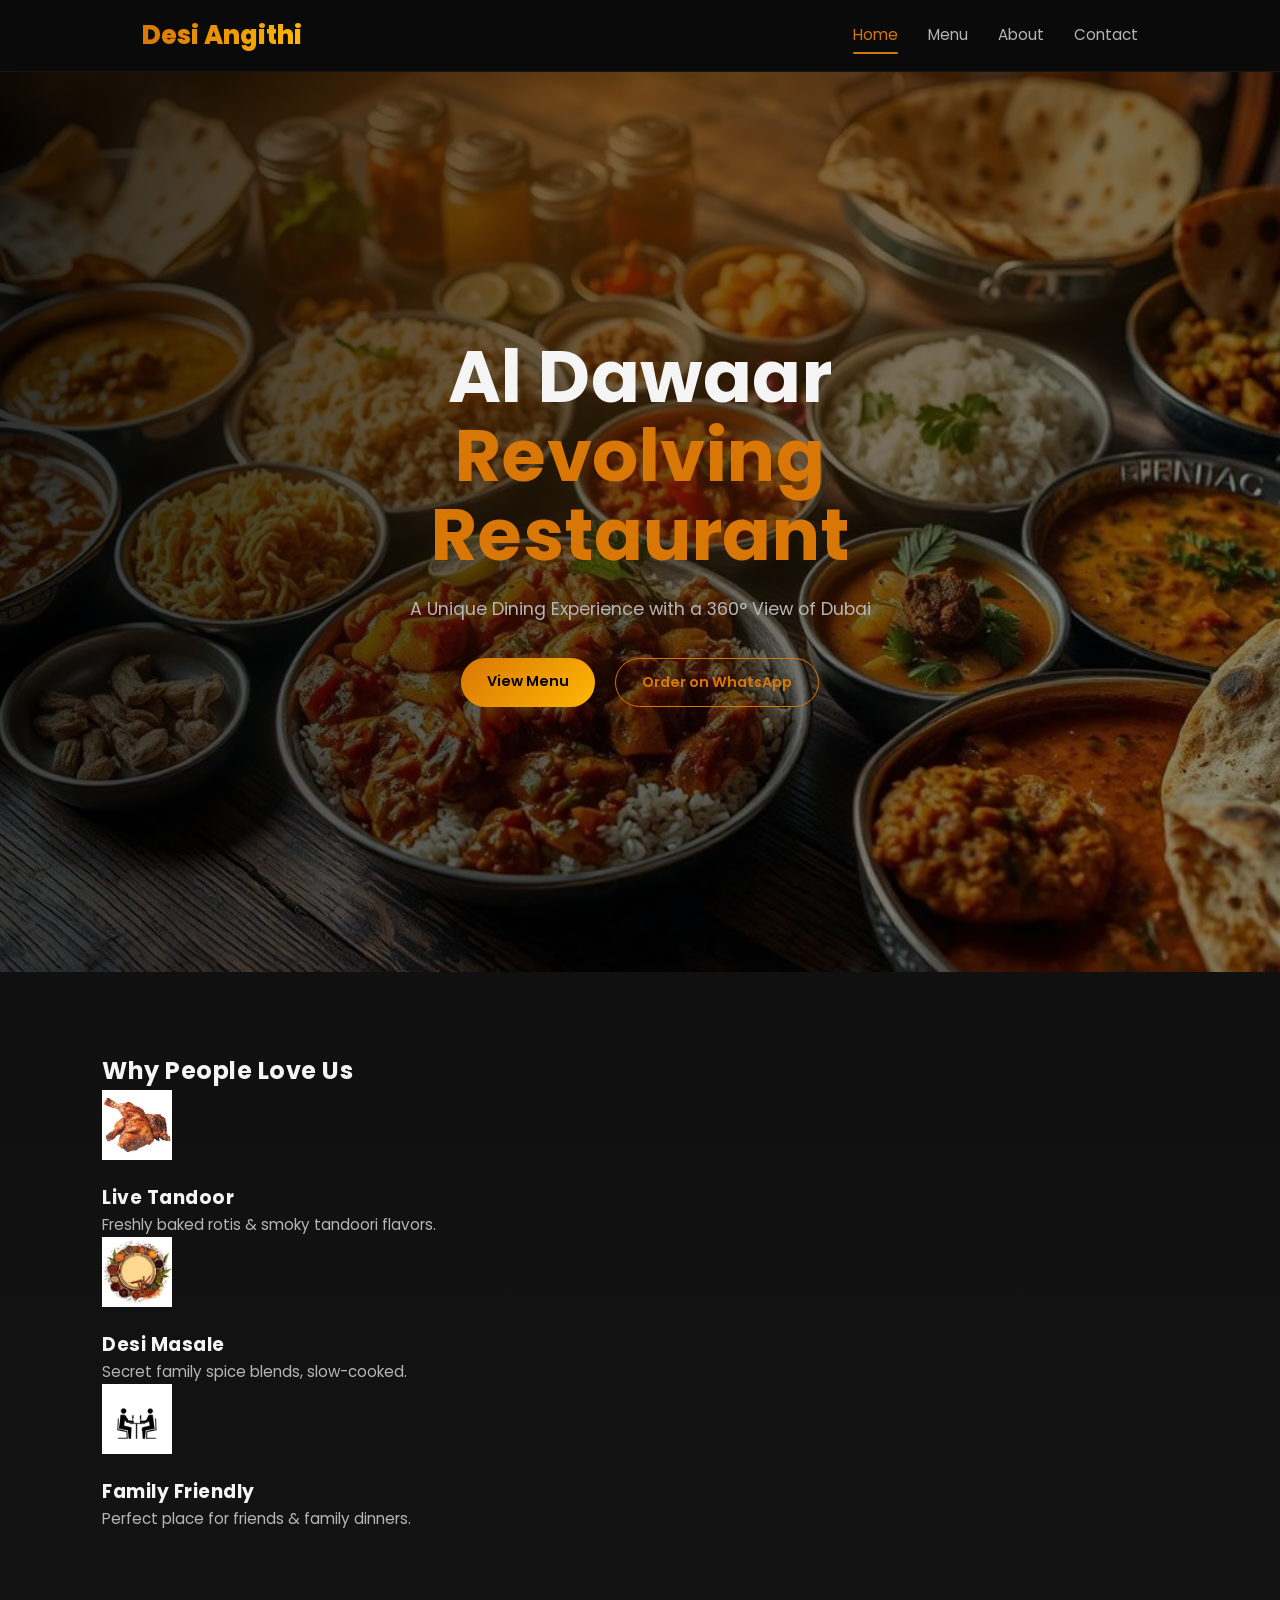
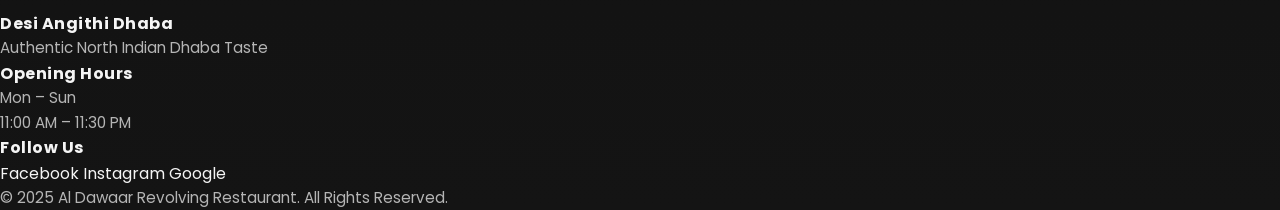
<file: index.html>
<!DOCTYPE html>
<html lang="en">
<head>
    <meta charset="UTF-8" />
    <meta name="viewport" content="width=device-width, initial-scale=1.0"/>
    <title>Al Dawaar Revolving Restaurant | Home</title>

    <!-- Google Font -->
    <link href="https://fonts.googleapis.com/css2?family=Poppins:wght@300;400;600;700&display=swap" rel="stylesheet">

    <!-- Main CSS -->
    <link rel="stylesheet" href="style.css">
</head>
<body>

<!-- ================= NAVBAR ================= -->
<header class="navbar">
    <div class="nav-container">
        <div class="logo">Desi Angithi</div>

        <nav class="nav-links" id="navLinks">
            <a href="index.html" class="active">Home</a>
            <a href="menu.html">Menu</a>
            <a href="about.html">About</a>
            <a href="contact.html">Contact</a>
        </nav>

        <div class="hamburger" id="hamburger">
            <span></span>
            <span></span>
            <span></span>
        </div>
    </div>
</header>

<!-- ================= HERO SECTION ================= -->
<section class="hero">
    <div class="hero-overlay"></div>

    <div class="hero-content">
        <h1 class="hero-title">
            Al Dawaar <br>
            <span>Revolving Restaurant</span>
        </h1>

        <p class="hero-tagline">
            A Unique Dining Experience with a 360° View of Dubai
        </p>

        <div class="hero-actions">
            <a href="menu.html" class="btn primary-btn ripple">
                View Menu
            </a>
            <a href="https://wa.me/97142096912" target="_blank" class="btn secondary-btn ripple">
                Order on WhatsApp
            </a>
        </div>
    </div>
</section>

<!-- ================= HIGHLIGHTS ================= -->
<section class="highlights reveal">
    <h2 class="section-title">Why People Love Us</h2>

    <div class="highlight-grid">
        <div class="highlight-card">
            <img src="images/tandoor.png" alt="Tandoor">
            <h3>Live Tandoor</h3>
            <p>Freshly baked rotis & smoky tandoori flavors.</p>
        </div>

        <div class="highlight-card">
            <img src="images/masala.png" alt="Masala">
            <h3>Desi Masale</h3>
            <p>Secret family spice blends, slow-cooked.</p>
        </div>

        <div class="highlight-card">
            <img src="images/family.png" alt="Family">
            <h3>Family Friendly</h3>
            <p>Perfect place for friends & family dinners.</p>
        </div>
    </div>
</section>

<!-- ================= FOOTER ================= -->
<footer class="footer">
    <div class="footer-grid">
        <div>
            <h4>Desi Angithi Dhaba</h4>
            <p>Authentic North Indian Dhaba Taste</p>
        </div>

        <div>
            <h4>Opening Hours</h4>
            <p>Mon – Sun<br>11:00 AM – 11:30 PM</p>
        </div>

        <div>
            <h4>Follow Us</h4>
            <div class="social-links">
                <a href="#">Facebook</a>
                <a href="#">Instagram</a>
                <a href="#">Google</a>
            </div>
        </div>
    </div>

    <p class="copyright">
         © 2025 Al Dawaar Revolving Restaurant. All Rights Reserved.
    </p>
</footer>

<!-- ================= JS ================= -->
<script src="script.js"></script>
</body>
</html>
</file>
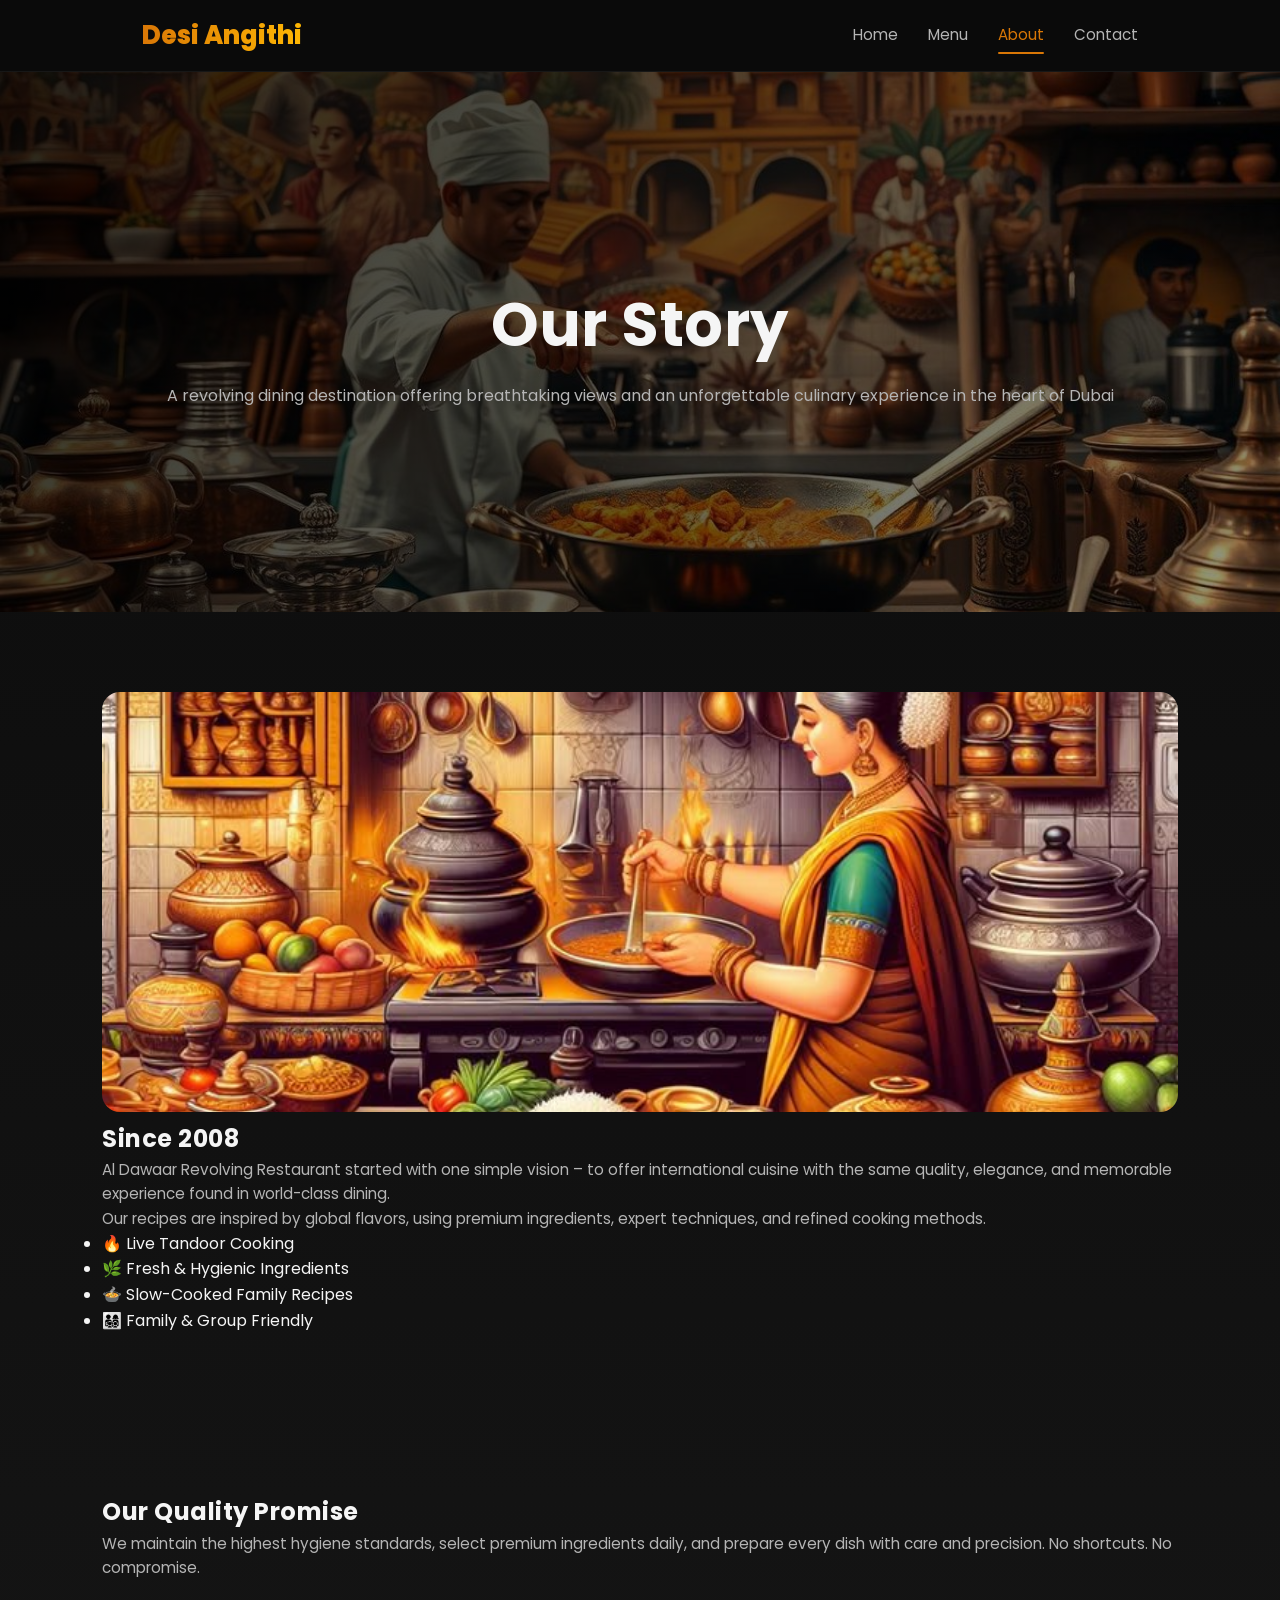
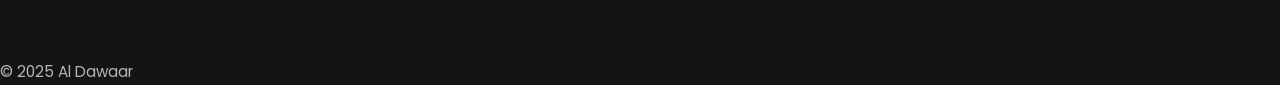
<file: about.html>
<!DOCTYPE html>
<html lang="en">
<head>
    <meta charset="UTF-8" />
    <meta name="viewport" content="width=device-width, initial-scale=1.0"/>
    <title>Al Dawaaar Revolving Restaurant | About Us</title>

    <!-- Google Font -->
    <link href="https://fonts.googleapis.com/css2?family=Poppins:wght@300;400;600;700&display=swap" rel="stylesheet">

    <!-- Main CSS -->
    <link rel="stylesheet" href="style.css">
</head>
<body>

<!-- ================= NAVBAR ================= -->
<header class="navbar">
    <div class="nav-container">
        <div class="logo">Desi Angithi</div>

        <nav class="nav-links" id="navLinks">
            <a href="index.html">Home</a>
            <a href="menu.html">Menu</a>
            <a href="about.html" class="active">About</a>
            <a href="contact.html">Contact</a>
        </nav>

        <div class="hamburger" id="hamburger">
            <span></span>
            <span></span>
            <span></span>
        </div>
    </div>
</header>

<!-- ================= ABOUT HERO ================= -->
<section class="about-hero">
    <div class="about-hero-content">
        <h1>Our Story</h1>
        <p>A revolving dining destination offering breathtaking views and an unforgettable culinary experience in the heart of Dubai</p>
    </div>
</section>

<!-- ================= ABOUT CONTENT ================= -->
<section class="about-section reveal">
    <div class="about-grid">

        <div class="about-image">
            <img src="images/dhaba-kitchen.jpg" alt="Dhaba Kitchen">
        </div>

        <div class="about-text">
            <h2>Since 2008</h2>
            <p>
                Al Dawaar Revolving Restaurant started with one simple vision – 
                to offer international cuisine with the same quality,
                elegance, and memorable experience found in world-class dining.
            </p>

            <p>
                Our recipes are inspired by global flavors, using premium ingredients,
                expert techniques, and refined cooking methods.
            </p>

            <ul class="about-points">
                <li>🔥 Live Tandoor Cooking</li>
                <li>🌿 Fresh & Hygienic Ingredients</li>
                <li>🍲 Slow-Cooked Family Recipes</li>
                <li>👨‍👩‍👧‍👦 Family & Group Friendly</li>
            </ul>
        </div>

    </div>
</section>

<!-- ================= PROMISE ================= -->
<section class="promise reveal">
    <h2>Our Quality Promise</h2>
    <p>
        We maintain the highest hygiene standards, select premium ingredients daily,
        and prepare every dish with care and precision.
        No shortcuts. No compromise.
    </p>
</section>

<!-- ================= FOOTER ================= -->
<footer class="footer">
    <p>© 2025 Al Dawaar</p>
</footer>

<!-- ================= JS ================= -->
<script src="script.js"></script>
</body>
</html>
</file>
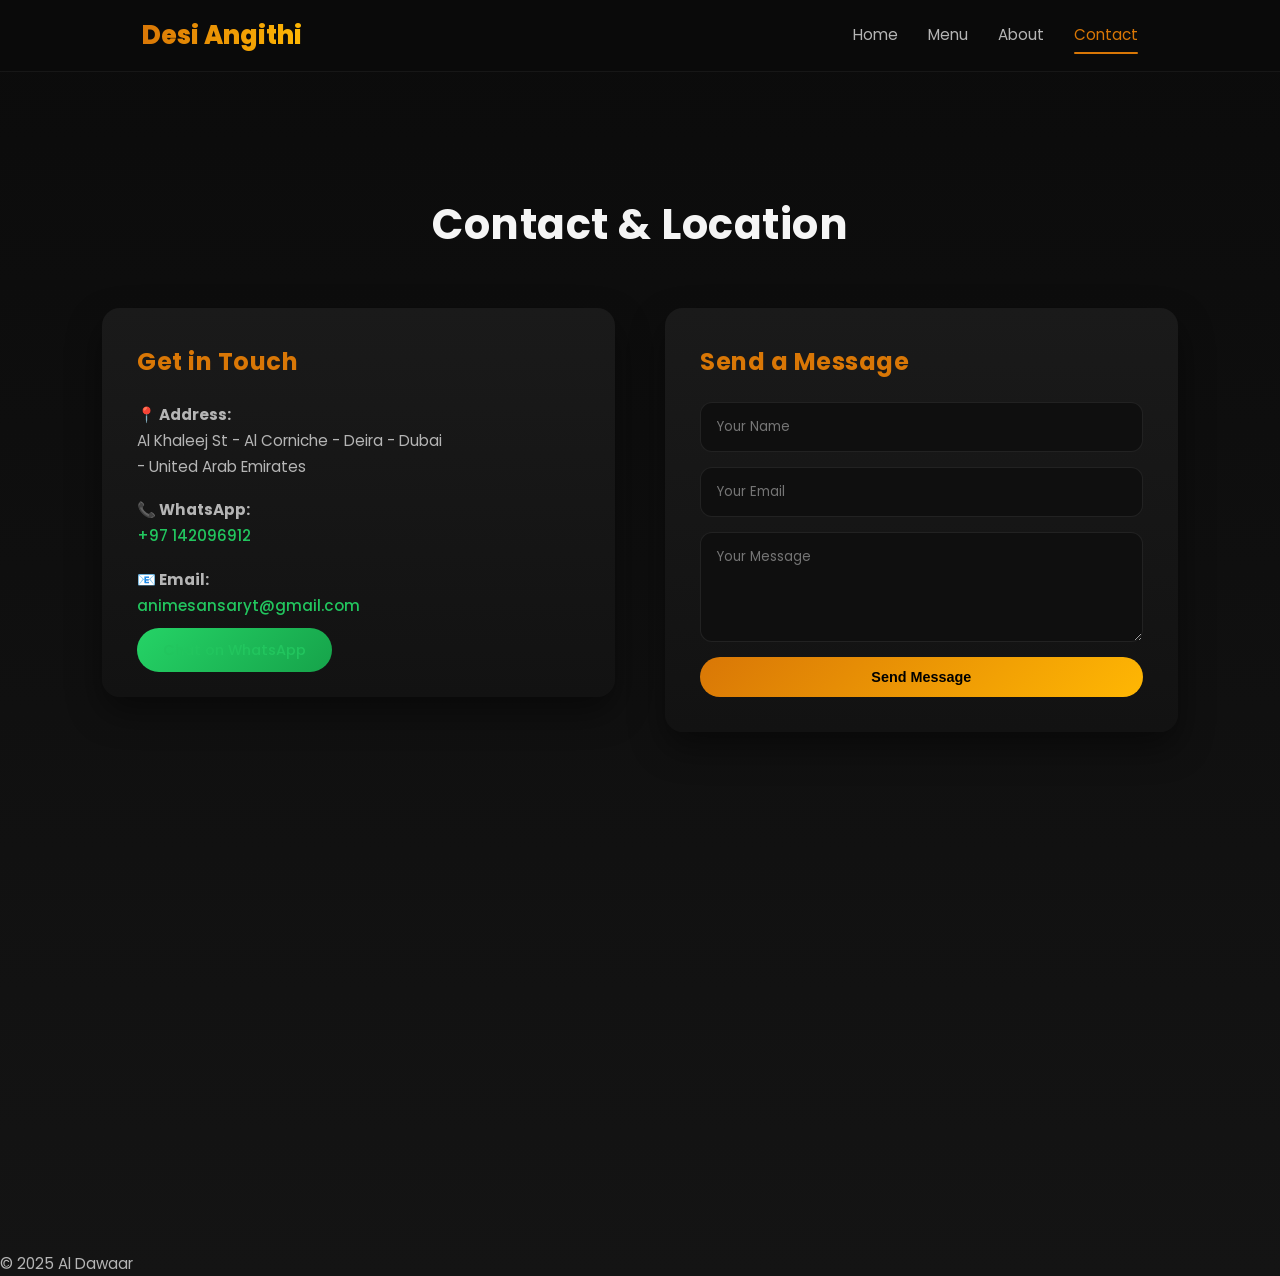
<file: contact.html>
<!DOCTYPE html>
<html lang="en">
<head>
    <meta charset="UTF-8" />
    <meta name="viewport" content="width=device-width, initial-scale=1.0"/>
    <title>Al Dawaar Revolving Restaurant | Contact</title>

    <!-- Google Font -->
    <link href="https://fonts.googleapis.com/css2?family=Poppins:wght@300;400;600;700&display=swap" rel="stylesheet">

    <!-- Main CSS -->
    <link rel="stylesheet" href="style.css">
</head>
<body>

<!-- ================= NAVBAR ================= -->
<header class="navbar">
    <div class="nav-container">
        <div class="logo">Desi Angithi</div>

        <nav class="nav-links" id="navLinks">
            <a href="index.html">Home</a>
            <a href="menu.html">Menu</a>
            <a href="about.html">About</a>
            <a href="contact.html" class="active">Contact</a>
        </nav>

        <div class="hamburger" id="hamburger">
            <span></span>
            <span></span>
            <span></span>
        </div>
    </div>
</header>

<!-- ================= CONTACT SECTION ================= -->
<section class="contact-section reveal">
    <h1>Contact & Location</h1>

    <div class="contact-grid">

        <!-- CONTACT INFO -->
        <div class="contact-info">
            <h2>Get in Touch</h2>

            <p><strong>📍 Address:</strong><br>
                Al Khaleej St - Al Corniche - Deira - Dubai<br>
                - United Arab Emirates
            </p>

            <p><strong>📞 WhatsApp:</strong><br>
                <a href="https://wa.me/97142096912" target="_blank">
                    +97 142096912
                </a>
            </p>

            <p><strong>📧 Email:</strong><br>
                <a href="mailto:animesansaryt@gmail.com">
                    animesansaryt@gmail.com
                </a>
            </p>

            <a href="https://wa.me/97142096912" target="_blank" class="btn whatsapp-btn ripple">
                Chat on WhatsApp
            </a>
        </div>

        <!-- CONTACT FORM -->
        <div class="contact-form">
            <h2>Send a Message</h2>

            <form>
                <input type="text" placeholder="Your Name" required>
                <input type="email" placeholder="Your Email" required>
                <textarea placeholder="Your Message" rows="4"></textarea>
                <button type="submit" class="btn primary-btn ripple">
                    Send Message
                </button>
            </form>
        </div>

    </div>
</section>

<!-- ================= MAP ================= -->
<section class="map-section reveal">
    <iframe 
        src="https://www.google.com/maps?q=Al%20Dawaar%20Revolving%20Restaurant%2C%20Al%20Khaleej%20St%2C%20Deira%2C%20Dubai%2C%20United%20Arab%20Emirates&output=embed"
        loading="lazy"
        referrerpolicy="no-referrer-when-downgrade">
    </iframe>
</section>

<!-- ================= FOOTER ================= -->
<footer class="footer">
    <p>© 2025 Al Dawaar</p>
</footer>

<!-- ================= JS ================= -->
<script src="script.js"></script>
</body>
</html>
</file>
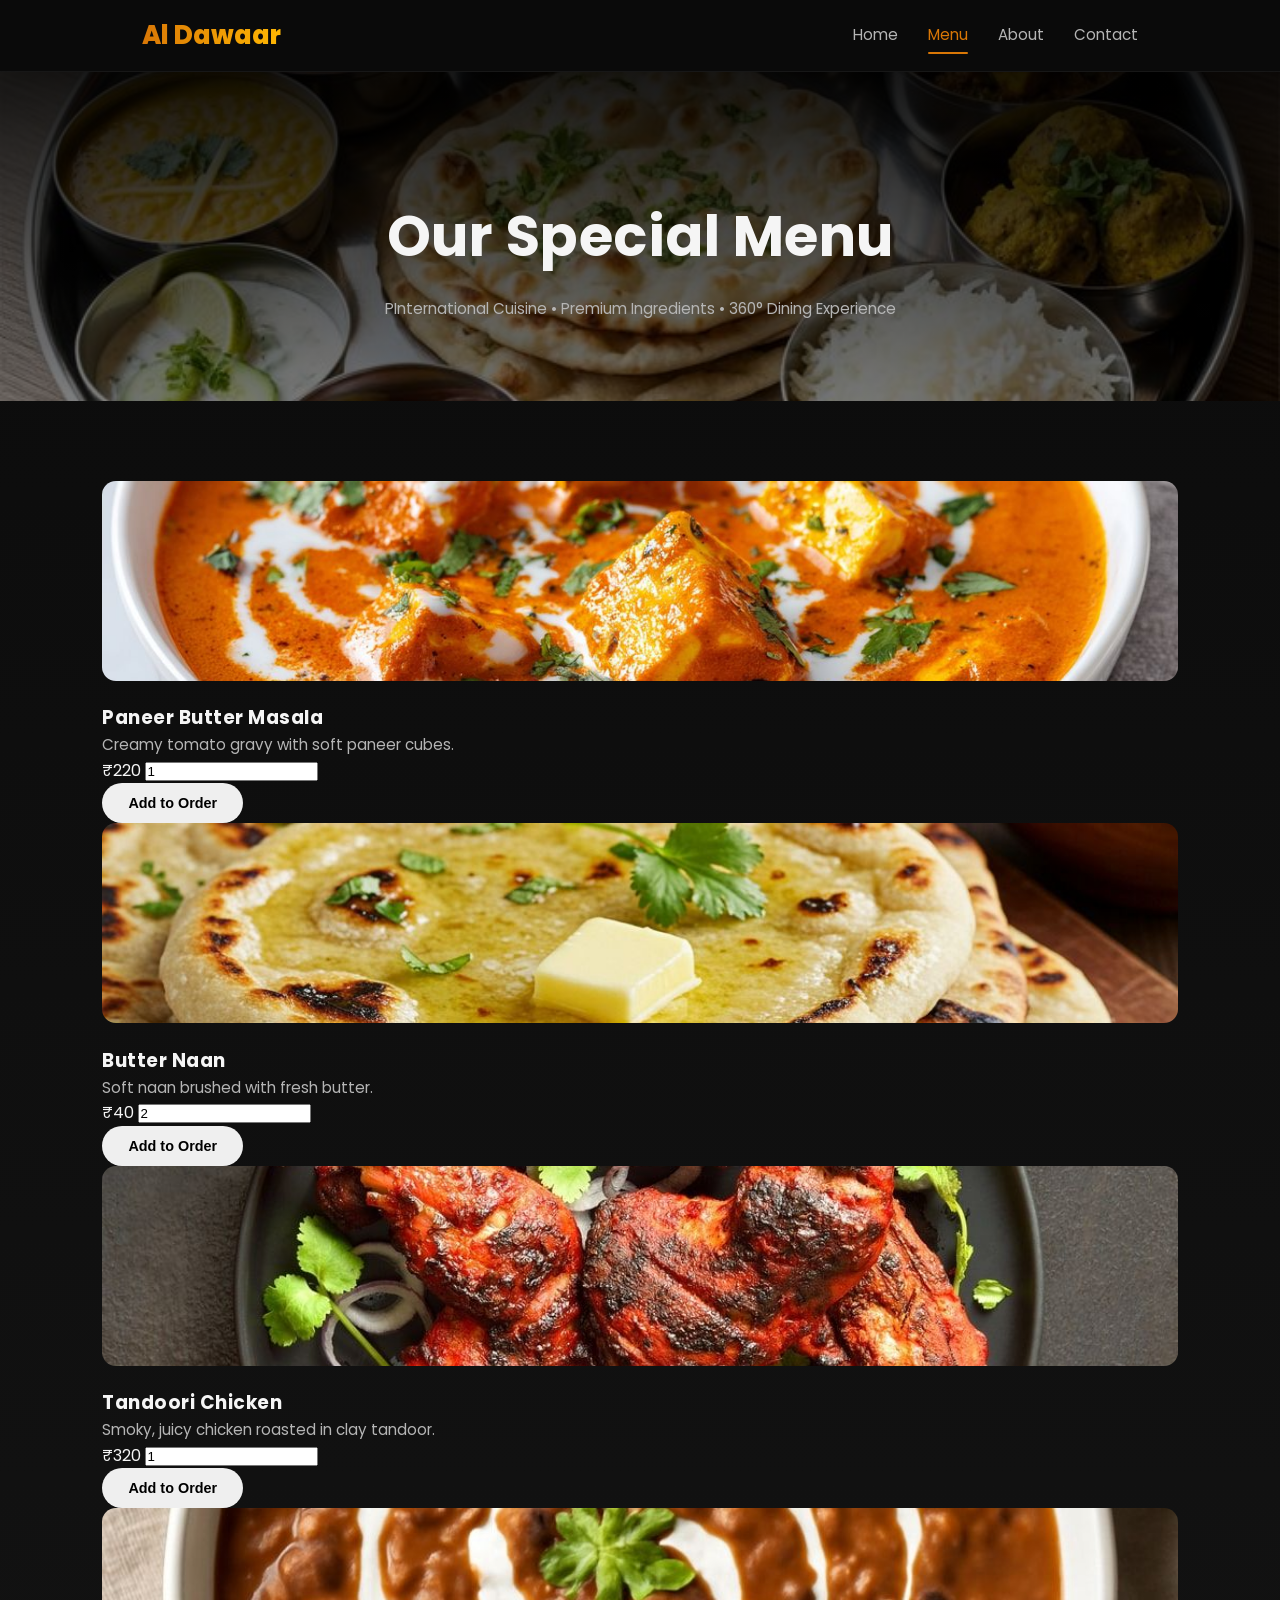
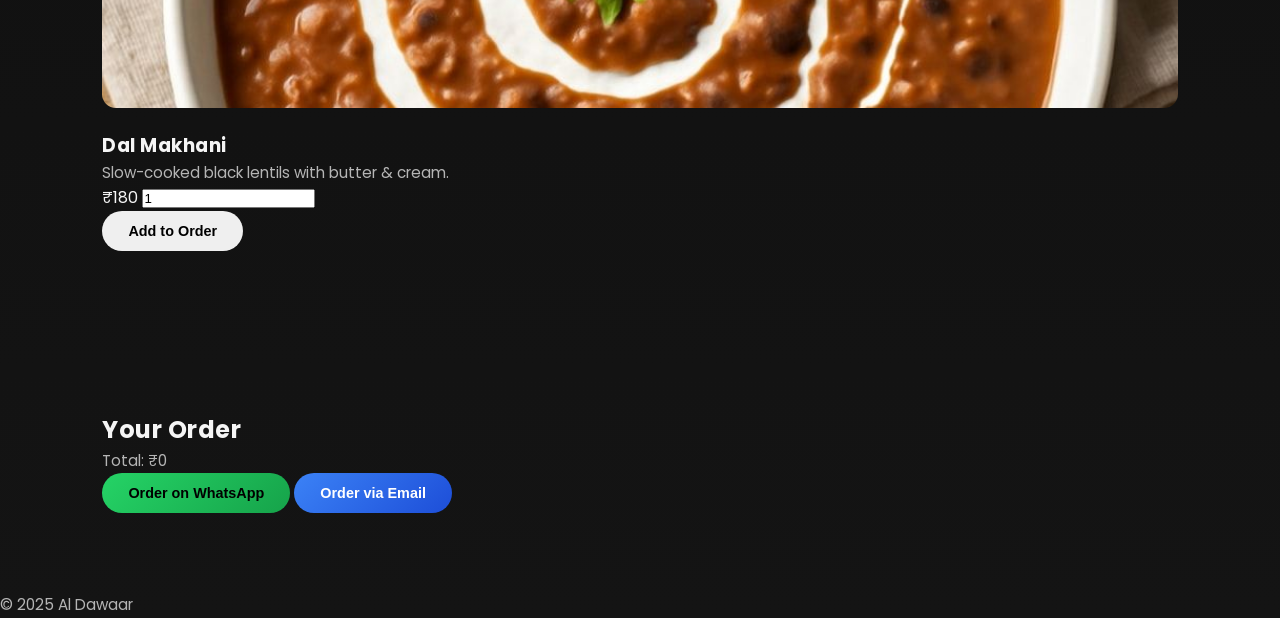
<file: menu.html>
<!DOCTYPE html>
<html lang="en">
<head>
    <meta charset="UTF-8" />
    <meta name="viewport" content="width=device-width, initial-scale=1.0"/>
    <title>Al Dawaar Revolving Restaurant | Menu</title>

    <!-- Google Font -->
    <link href="https://fonts.googleapis.com/css2?family=Poppins:wght@300;400;600;700&display=swap" rel="stylesheet">

    <!-- Main CSS -->
    <link rel="stylesheet" href="style.css">
</head>
<body>

<!-- ================= NAVBAR ================= -->
<header class="navbar">
    <div class="nav-container">
        <div class="logo">Al Dawaar</div>

        <nav class="nav-links" id="navLinks">
            <a href="index.html">Home</a>
            <a href="menu.html" class="active">Menu</a>
            <a href="about.html">About</a>
            <a href="contact.html">Contact</a>
        </nav>

        <div class="hamburger" id="hamburger">
            <span></span>
            <span></span>
            <span></span>
        </div>
    </div>
</header>

<!-- ================= MENU HERO ================= -->
<section class="menu-hero">
    <h1>Our Special Menu</h1>
    <p>PInternational Cuisine • Premium Ingredients • 360° Dining Experience</p>
</section>

<!-- ================= MENU ITEMS ================= -->
<section class="menu-section reveal">
    <div class="menu-grid">

        <!-- ITEM 1 -->
        <div class="menu-card">
            <img src="images/paneer-butter-masala.jpg" alt="Paneer Butter Masala">
            <h3>Paneer Butter Masala</h3>
            <p>Creamy tomato gravy with soft paneer cubes.</p>

            <div class="price-row">
                <span class="price">₹220</span>
                <input type="number" min="1" value="1" class="qty">
            </div>

            <button class="btn add-btn ripple"
                data-name="Paneer Butter Masala"
                data-price="220">
                Add to Order
            </button>
        </div>

        <!-- ITEM 2 -->
        <div class="menu-card">
            <img src="images/butter-naanten.jpg" alt="Butter Naan">
            <h3>Butter Naan</h3>
            <p>Soft naan brushed with fresh butter.</p>

            <div class="price-row">
                <span class="price">₹40</span>
                <input type="number" min="1" value="2" class="qty">
            </div>

            <button class="btn add-btn ripple"
                data-name="Butter Naan"
                data-price="40">
                Add to Order
            </button>
        </div>

        <!-- ITEM 3 -->
        <div class="menu-card">
            <img src="images/tandoori-chicken.jpg" alt="Tandoori Chicken">
            <h3>Tandoori Chicken</h3>
            <p>Smoky, juicy chicken roasted in clay tandoor.</p>

            <div class="price-row">
                <span class="price">₹320</span>
                <input type="number" min="1" value="1" class="qty">
            </div>

            <button class="btn add-btn ripple"
                data-name="Tandoori Chicken"
                data-price="320">
                Add to Order
            </button>
        </div>

        <!-- ITEM 4 -->
        <div class="menu-card">
            <img src="images/dal-makhaniten.jpg" alt="Dal Makhani">
            <h3>Dal Makhani</h3>
            <p>Slow-cooked black lentils with butter & cream.</p>

            <div class="price-row">
                <span class="price">₹180</span>
                <input type="number" min="1" value="1" class="qty">
            </div>

            <button class="btn add-btn ripple"
                data-name="Dal Makhani"
                data-price="180">
                Add to Order
            </button>
        </div>

    </div>
</section>

<!-- ================= ORDER SUMMARY ================= -->
<section class="order-summary reveal">
    <h2>Your Order</h2>
    <ul id="orderList"></ul>

    <p class="total">Total: ₹<span id="totalPrice">0</span></p>

    <div class="order-actions">
        <button class="btn whatsapp-btn ripple" id="whatsappOrder">
            Order on WhatsApp
        </button>
        <button class="btn email-btn ripple" id="emailOrder">
            Order via Email
        </button>
    </div>
</section>

<!-- ================= FOOTER ================= -->
<footer class="footer">
    <p>© 2025 Al Dawaar</p>
</footer>

<!-- ================= JS ================= -->
<script src="script.js"></script>
</body>
</html>
</file>
<file: style.css>
/* =======================
   GLOBAL RESET & THEME
======================= */

:root {
    --bg-dark: #0f0f0f;
    --bg-light: #181818;
    --primary: #d97706;   /* warm dhaba amber */
    --secondary: #22c55e; /* fresh green */
    --text-main: #f5f5f5;
    --text-muted: #b5b5b5;
    --card-bg: #1f1f1f;
    --shadow-glow: 0 10px 30px rgba(217,119,6,0.25);
}

* {
    margin: 0;
    padding: 0;
    box-sizing: border-box;
}

html {
    scroll-behavior: smooth;
}

body {
    font-family: 'Poppins', sans-serif;
    background: linear-gradient(180deg, #0b0b0b, #141414);
    color: var(--text-main);
    line-height: 1.6;
}

/* =======================
   COMMON UTILITIES
======================= */

section {
    padding: 80px 8%;
}

h1, h2, h3, h4 {
    font-weight: 700;
    letter-spacing: 0.5px;
}

p {
    color: var(--text-muted);
    font-size: 0.95rem;
}

a {
    text-decoration: none;
    color: inherit;
}

/* =======================
   NAVBAR
======================= */

.navbar {
    position: sticky;
    top: 0;
    z-index: 1000;
    background: rgba(10,10,10,0.8);
    backdrop-filter: blur(10px);
    border-bottom: 1px solid rgba(255,255,255,0.05);
}

.nav-container {
    max-width: 1200px;
    margin: auto;
    padding: 15px 8%;
    display: flex;
    align-items: center;
    justify-content: space-between;
}

.logo {
    font-size: 1.6rem;
    font-weight: 800;
    background: linear-gradient(90deg, var(--primary), #ffb703);

    /* Standard property (for modern browsers) */
    background-clip: text;

    /* WebKit fallback (Chrome, Safari, Edge old) */
    -webkit-background-clip: text;
    -webkit-text-fill-color: transparent;

    color: transparent;
}

.nav-links {
    display: flex;
    gap: 30px;
}

.nav-links a {
    position: relative;
    font-size: 0.95rem;
    color: var(--text-muted);
    transition: 0.3s ease;
}

.nav-links a:hover {
    color: var(--text-main);
}

.nav-links a.active {
    color: var(--primary);
}

.nav-links a.active::after {
    content: '';
    position: absolute;
    bottom: -6px;
    left: 0;
    width: 100%;
    height: 2px;
    background: var(--primary);
    border-radius: 10px;
}

/* =======================
   HAMBURGER
======================= */

.hamburger {
    display: none;
    flex-direction: column;
    gap: 5px;
    cursor: pointer;
}

.hamburger span {
    width: 25px;
    height: 3px;
    background: var(--text-main);
    border-radius: 5px;
}

/* =======================
   BUTTONS + RIPPLE
======================= */

.btn {
    padding: 12px 26px;
    border-radius: 50px;
    font-size: 0.9rem;
    font-weight: 600;
    cursor: pointer;
    border: none;
    position: relative;
    overflow: hidden;
    transition: transform 0.3s ease, box-shadow 0.3s ease;
}

.btn:hover {
    transform: translateY(-3px);
    box-shadow: var(--shadow-glow);
}

.primary-btn {
    background: linear-gradient(135deg, var(--primary), #ffb703);
    color: #000;
}

.secondary-btn {
    background: transparent;
    border: 1px solid var(--primary);
    color: var(--primary);
}

.whatsapp-btn {
    background: linear-gradient(135deg, #25D366, #16a34a);
    color: #000;
}

.email-btn {
    background: linear-gradient(135deg, #3b82f6, #1d4ed8);
    color: #fff;
}

/* Ripple effect */
.ripple::after {
    content: '';
    position: absolute;
    inset: 0;
    background: radial-gradient(circle, rgba(255,255,255,0.35) 10%, transparent 10.01%);
    background-position: center;
    background-size: 0 0;
    opacity: 0;
    transition: background-size 0.6s, opacity 0.6s;
}

.ripple:active::after {
    background-size: 300% 300%;
    opacity: 1;
    transition: 0s;
}


/* =======================
   HERO – HOME (index.html)
======================= */

.hero {
    position: relative;
    min-height: 100vh;
    display: flex;
    align-items: center;
    justify-content: center;
    background:
        linear-gradient(
            120deg,
            rgba(0,0,0,0.85),
            rgba(0,0,0,0.4)
        ),
        url("images/hero-ten.jpg") center / cover no-repeat;
}

.hero-overlay {
    position: absolute;
    inset: 0;
    background: radial-gradient(
        circle at top,
        rgba(217,119,6,0.35),
        transparent 60%
    );
    pointer-events: none;
}

.hero-content {
    position: relative;
    max-width: 720px;
    text-align: center;
    z-index: 2;
}

.hero-title {
    font-size: clamp(2.8rem, 6vw, 4.5rem);
    line-height: 1.1;
    margin-bottom: 20px;
}

.hero-title span {
    color: var(--primary);
}

.hero-tagline {
    font-size: 1.1rem;
    margin-bottom: 35px;
}

.hero-actions {
    display: flex;
    justify-content: center;
    gap: 20px;
    flex-wrap: wrap;
}

/* =======================
   MENU HERO
======================= */

.menu-hero {
    text-align: center;
    padding: 120px 8% 80px;
    background:
        linear-gradient(
            180deg,
            rgba(0,0,0,0.9),
            rgba(0,0,0,0.5)
        ),
        url("images/menu-bg.jpg") center / cover no-repeat;
}

.menu-hero h1 {
    font-size: clamp(2.2rem, 4.5vw, 3.5rem);
    margin-bottom: 15px;
}

.menu-hero p {
    max-width: 520px;
    margin: auto;
}

/* =======================
   ABOUT HERO
======================= */

.about-hero {
    min-height: 60vh;
    display: flex;
    align-items: center;
    justify-content: center;
    background:
        linear-gradient(
            130deg,
            rgba(0,0,0,0.85),
            rgba(0,0,0,0.4)
        ),
        url("images/about-hero.jpg") center / cover no-repeat;
}

.about-hero-content {
    text-align: center;
}

.about-hero-content h1 {
    font-size: clamp(2.4rem, 5vw, 3.8rem);
    margin-bottom: 10px;
}

.about-hero-content p {
    font-size: 1rem;
    color: var(--text-muted);
}

/* =======================
   CONTACT PAGE HERO
======================= */

.contact-section h1 {
    text-align: center;
    font-size: 2.6rem;
    margin-bottom: 50px;
}




/* =======================
   CONTACT PAGE FIXES
   (Add at END of style.css)
======================= */

.contact-section {
    padding-top: 120px; /* navbar overlap fix */
}

.contact-grid {
    display: grid;
    grid-template-columns: 1fr 1fr;
    gap: 50px;
    align-items: flex-start;
}

.contact-info,
.contact-form {
    background: linear-gradient(180deg, #1a1a1a, #121212);
    padding: 35px;
    border-radius: 18px;
    box-shadow: 0 15px 35px rgba(0,0,0,0.45);
}

.contact-info h2,
.contact-form h2 {
    margin-bottom: 20px;
    color: var(--primary);
}

.contact-info p {
    margin-bottom: 18px;
    line-height: 1.7;
}

.contact-info a {
    color: var(--secondary);
    font-weight: 500;
}

.contact-form form {
    display: flex;
    flex-direction: column;
    gap: 15px;
}

.contact-form input,
.contact-form textarea {
    width: 100%;
    padding: 14px 16px;
    border-radius: 12px;
    border: 1px solid rgba(255,255,255,0.08);
    background: #0f0f0f;
    color: var(--text-main);
    font-family: inherit;
}

.contact-form input:focus,
.contact-form textarea:focus {
    outline: none;
    border-color: var(--primary);
}

/* =======================
   MAP FIX
======================= */

.map-section {
    padding: 0;
    margin-top: 60px;
}

.map-section iframe {
    width: 100%;
    height: 380px;
    border: none;
    display: block;
    filter: grayscale(20%) contrast(110%);
}

/* =======================
   MOBILE FIX
======================= */

@media (max-width: 768px) {
    .contact-grid {
        grid-template-columns: 1fr;
    }

    .contact-section {
        padding: 100px 6% 60px;
    }

    .map-section iframe {
        height: 300px;
    }
}


/* =======================
   IMAGE SIZE FIX (MENU)
======================= */

.menu-card img {
    width: 100%;
    height: 200px;              /* FIXED visual height */
    object-fit: cover;          /* Crop without stretch */
    border-radius: 14px;
    margin-bottom: 15px;
}

/* =======================
   HIGHLIGHT ICON FIX
======================= */

.highlight-card img {
    width: 70px;
    height: 70px;
    object-fit: contain;
    margin-bottom: 15px;
}

/* =======================
   ABOUT PAGE IMAGE FIX
======================= */

.about-image img {
    width: 100%;
    max-height: 420px;
    object-fit: cover;
    border-radius: 18px;
}

/* =======================
   CONTACT ICON / LOGO SAFETY
======================= */

.contact-info img,
.footer img {
    max-width: 40px;
    height: auto;
}

/* =======================
   MOBILE TUNING
======================= */

@media (max-width: 768px) {
    .menu-card img {
        height: 180px;
    }

    .highlight-card img {
        width: 60px;
        height: 60px;
    }
}
</file>
